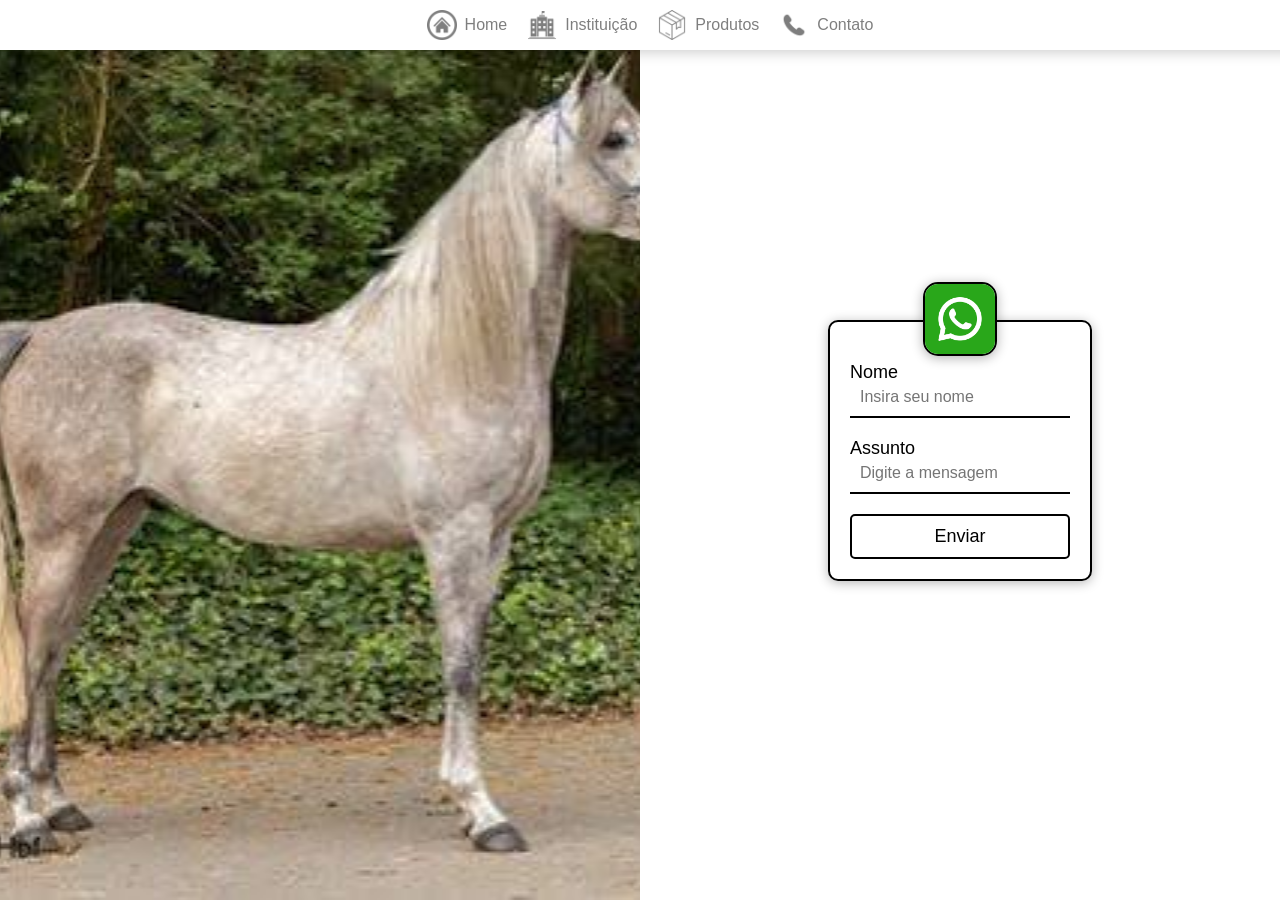
<file: Contact/index.html>
<!DOCTYPE html>
<html lang="en">
<head>
    <meta charset="UTF-8">
    <meta name="viewport" content="width=device-width, initial-scale=1.0">
    <title>Contact</title>
    <link rel="stylesheet" href="style.css">
</head>
<body>
     <nav>
        <a class="nav-item" href="../Home">
            <img class="icone-nav" src="../assets/icons/botao-home.png" alt="Home">
            <p>Home</p>
        </a>
        <a class="nav-item" href="../Institution">
            <img class="icone-nav" src="../assets/icons/instituição.png" alt="Home">
            <p>Instituição</p>
        </a>
        <a class="nav-item" href="../Products">
            <img class="icone-nav" src="../assets/icons/produtos.png" alt="Home">
            <p>
                Produtos
            </p>
        </a>
        <a class="nav-item" href="../Contact">
            <img class="icone-nav" src="../assets/icons/contatos.png" alt="Home">
            <p>Contato</p>
        </a>
    </nav>

    <div id="wrap-open" class="wrap-open" onclick="abrir()">
        <img src="../assets/icons/menu.png" alt="menu">
    </div>

    <div id="menu-mobile">
        <img onclick="fechar()" src="../assets/icons/fechar.png" alt="Fechar">
        <a href="../Home/">Home</a>
        <a href="../Institution/">Instituição</a>
        <a href="../Products/">Produtos</a>
        <a href="../Contact/">Contato</a>  
    </div>

    <section>
        <div class="img-div"></div>
        <div class="form-div">
            <div class="formulario">
                <img src="../assets/icons/zap.png" alt="Whatsapp">
                <div class="wrap-inputs">
                    <label for="nome">Nome</label>
                    <input type="text" id="nome" placeholder="Insira seu nome">
                </div>
    
                <div class="wrap-inputs">
                    <label for="assunto">Assunto</label>
                    <input type="text" id="assunto" placeholder="Digite a mensagem">
                </div>
    
                <button onclick="enviar()">Enviar</button>
            </div>
        </div>
    </section>

    <script src="script.js"></script>
</body>
</html>
</file>
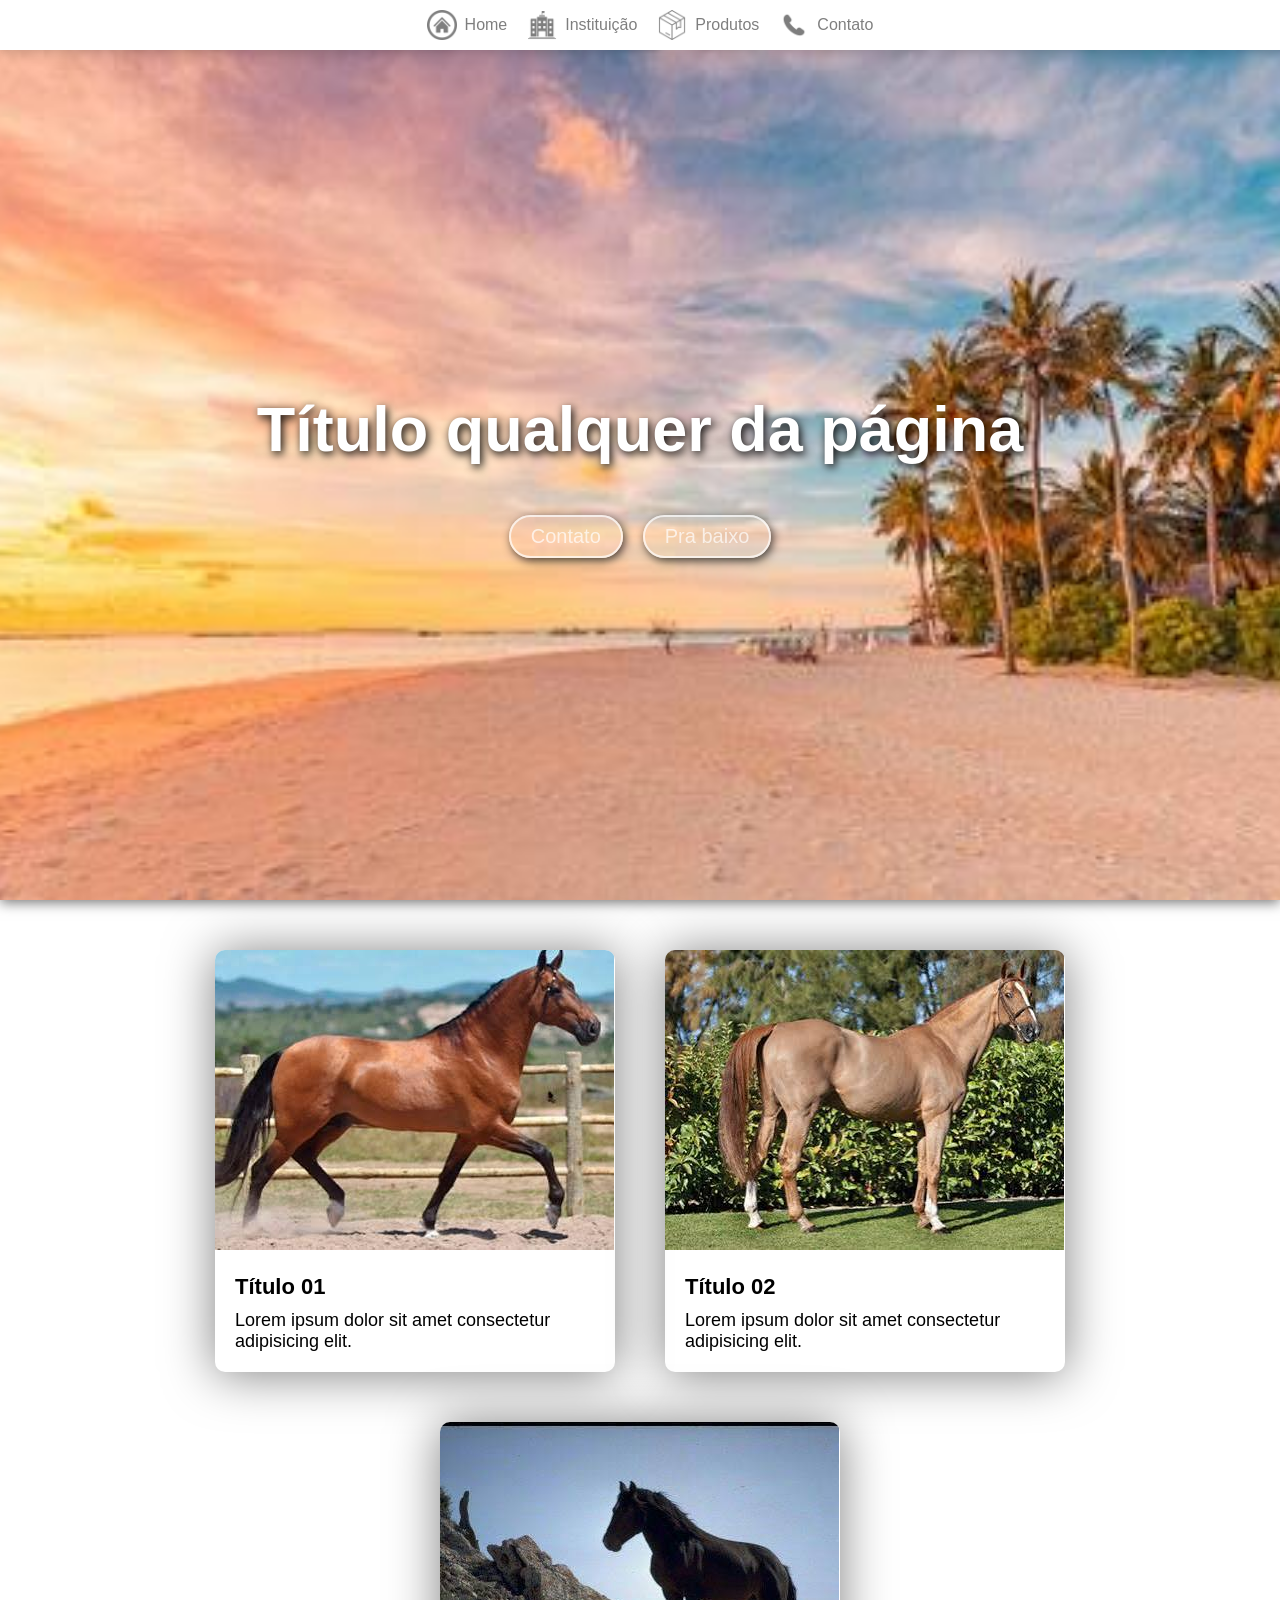
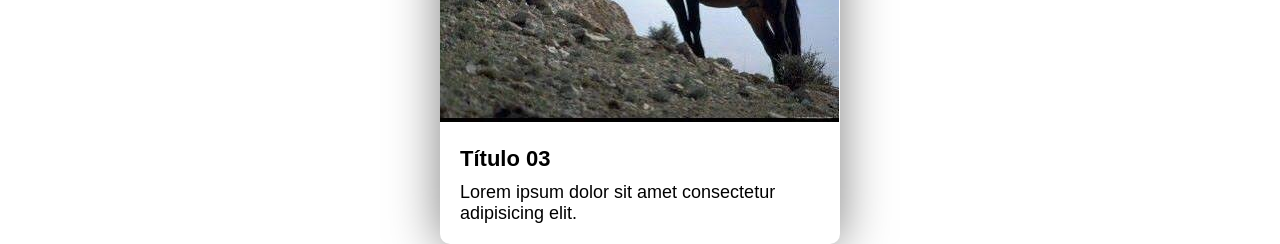
<file: Home/index.html>
<!DOCTYPE html>
<html lang="en">

<head>
    <meta charset="UTF-8">
    <meta name="viewport" content="width=device-width, initial-scale=1.0">
    <title>Site institucional</title>
    <link rel="stylesheet" href="style.css">
</head>

<body>
    <nav>
        <a class="nav-item" href="../Home">
            <img class="icone-nav" src="../assets/icons/botao-home.png" alt="Home">
            <p>Home</p>
        </a>
        <a class="nav-item" href="../Institution">
            <img class="icone-nav" src="../assets/icons/instituição.png" alt="Home">
            <p>Instituição</p>
        </a>
        <a class="nav-item" href="../Products">
            <img class="icone-nav" src="../assets/icons/produtos.png" alt="Home">
            <p>
                Produtos
            </p>
        </a>
        <a class="nav-item" href="../Contact">
            <img class="icone-nav" src="../assets/icons/contatos.png" alt="Home">
            <p>Contato</p>
        </a>
    </nav>

    <div id="wrap-open" class="wrap-open" onclick="abrir()">
        <img src="../assets/icons/menu.png" alt="menu">
    </div>

    <div id="menu-mobile">
        <img onclick="fechar()" src="../assets/icons/fechar.png" alt="Fechar">
        <a href="../Home/">Home</a>
        <a href="../Institution/">Instituição</a>
        <a href="../Products/">Produtos</a>
        <a href="../Contact/">Contato</a>
    </div>

    <section class="s1">
        <div class="wrap-divs">
            <div class="title-div">
                <h1>Título qualquer da página</h1>
            </div>
            <div class="wrap-btns">
                <button onclick="irParaContato()">Contato</button>
                <button onclick="praBaixo()">Pra baixo</button>
            </div>
        </div>
    </section>

    <section class="s2">
        <div class="card">
            <div class="wrap-img">
                <img src="../assets/images/card01.jpg" alt="Dog01">
            </div>
            <div class="wrap-texts">
                <h2>Título 01</h2>
                <p>Lorem ipsum dolor sit amet consectetur adipisicing elit.</p>
            </div>
        </div>
        <div class="card">
            <div class="wrap-img">
                <img src="../assets/images/card02.jpg" alt="Dog02">
            </div>
            <div class="wrap-texts">
                <h2>Título 02</h2>
                <p>Lorem ipsum dolor sit amet consectetur adipisicing elit.</p>
            </div>
        </div>
        <div class="card">
            <div class="wrap-img">
                <img src="../assets/images/card03.jpg" alt="Dog03">
            </div>
            <div class="wrap-texts">
                <h2>Título 03</h2>
                <p>Lorem ipsum dolor sit amet consectetur adipisicing elit.</p>
            </div>
        </div>
    </section>

    <script src="script.js"></script>
</body>

</html>
</file>
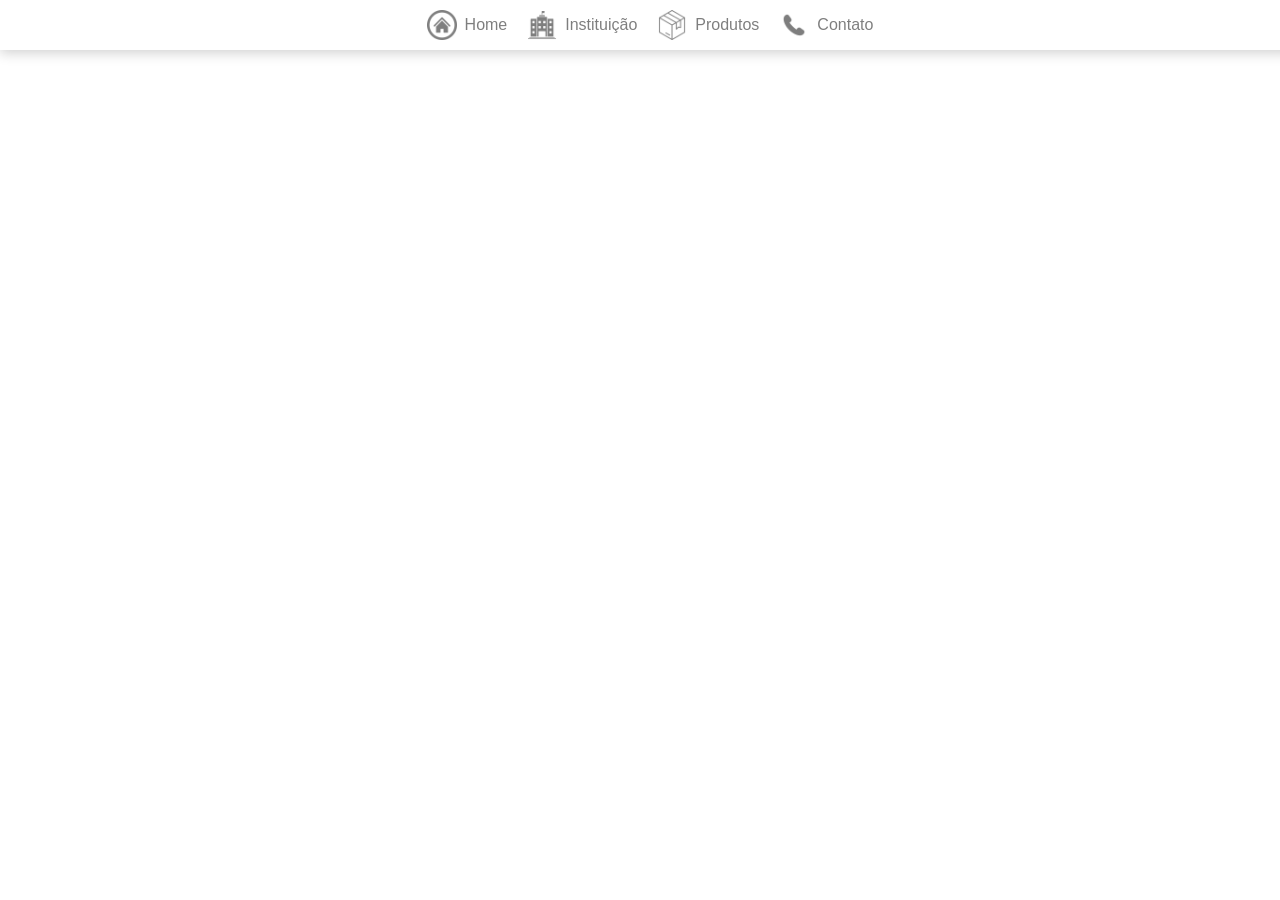
<file: Institution/index.html>
<!DOCTYPE html>
<html lang="en">
<head>
    <meta charset="UTF-8">
    <meta name="viewport" content="width=device-width, initial-scale=1.0">
    <title>Instituição</title>
    <link rel="stylesheet" href="style.css">
</head>
<body>
       <nav>
        <a class="nav-item" href="../Home">
            <img class="icone-nav" src="../assets/icons/botao-home.png" alt="Home">
            <p>Home</p>
        </a>
        <a class="nav-item" href="../Institution">
            <img class="icone-nav" src="../assets/icons/instituição.png" alt="Home">
            <p>Instituição</p>
        </a>
        <a class="nav-item" href="../Products">
            <img class="icone-nav" src="../assets/icons/produtos.png" alt="Home">
            <p>
                Produtos
            </p>
        </a>
        <a class="nav-item" href="../Contact">
            <img class="icone-nav" src="../assets/icons/contatos.png" alt="Home">
            <p>Contato</p>
        </a>
    </nav>

    <div id="wrap-open" class="wrap-open" onclick="abrir()">
        <img src="../assets/icons/menu.png" alt="menu">
    </div>

    <div id="menu-mobile">
        <img onclick="fechar()" src="../assets/icons/fechar.png" alt="Fechar">
        <a href="../Home/">Home</a>
        <a href="../Institution/">Instituição</a>
        <a href="../Products/">Produtos</a>
        <a href="../Contact/">Contato</a>   
    </div>

    <script src="script.js"></script>
</body>
</html>
</file>
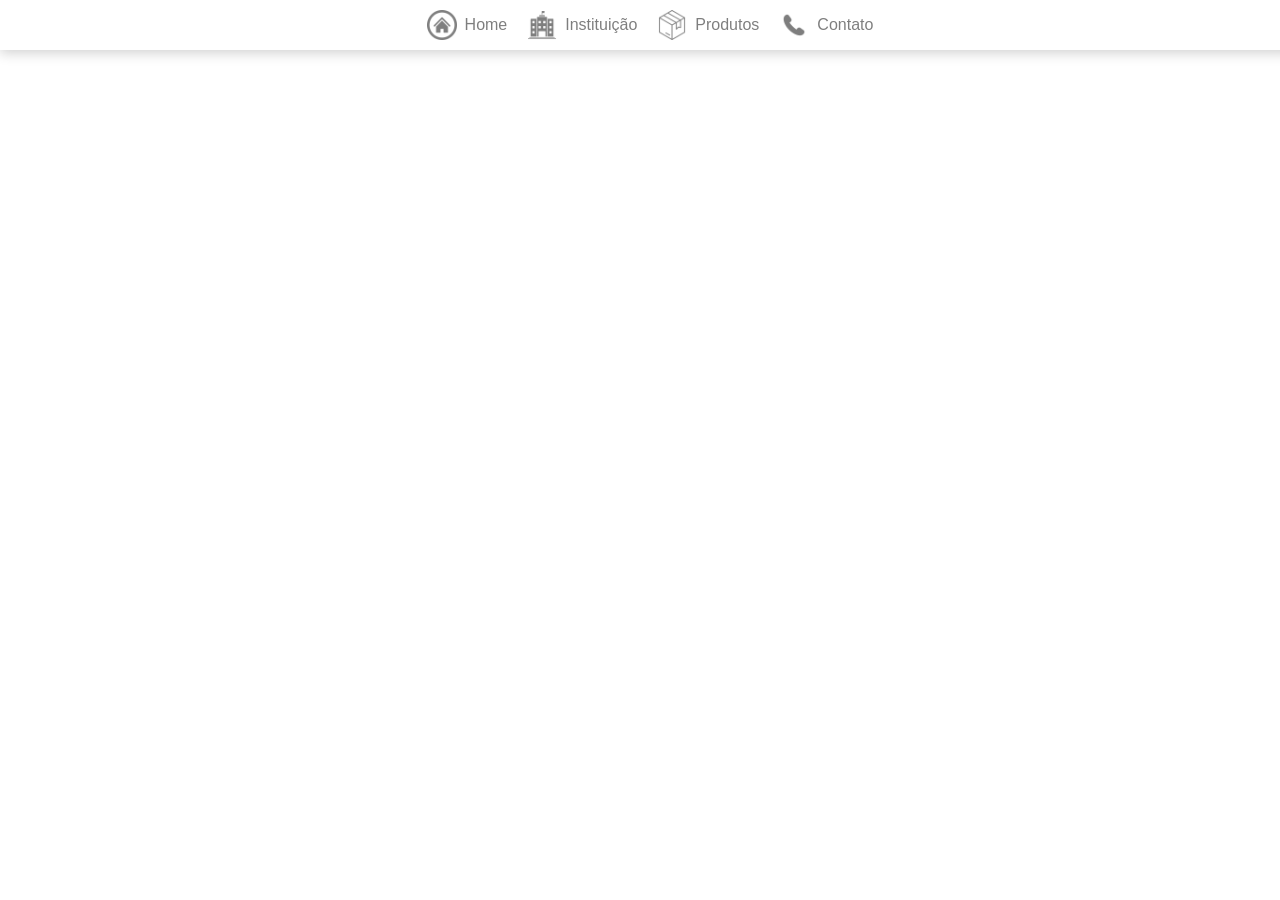
<file: Products/index.html>
<!DOCTYPE html>
<html lang="en">
<head>
    <meta charset="UTF-8">
    <meta name="viewport" content="width=device-width, initial-scale=1.0">
    <title>Produtos</title>
    <link rel="stylesheet" href="style.css">
</head>
<body>
       <nav>
        <a class="nav-item" href="../Home">
            <img class="icone-nav" src="../assets/icons/botao-home.png" alt="Home">
            <p>Home</p>
        </a>
        <a class="nav-item" href="../Institution">
            <img class="icone-nav" src="../assets/icons/instituição.png" alt="Home">
            <p>Instituição</p>
        </a>
        <a class="nav-item" href="../Products">
            <img class="icone-nav" src="../assets/icons/produtos.png" alt="Home">
            <p>
                Produtos
            </p>
        </a>
        <a class="nav-item" href="../Contact">
            <img class="icone-nav" src="../assets/icons/contatos.png" alt="Home">
            <p>Contato</p>
        </a>
    </nav>

    <div id="wrap-open" class="wrap-open" onclick="abrir()">
        <img src="../assets/icons/menu.png" alt="menu">
    </div>

    <div id="menu-mobile">
        <img onclick="fechar()" src="../assets/icons/fechar.png" alt="Fechar">
        <a href="../Home/">Home</a>
        <a href="../Institution/">Instituição</a>
        <a href="../Products/">Produtos</a>
        <a href="../Contact/">Contato</a>    
    </div>

    <script src="script.js"></script>
</body>
</html>
</file>
<file: Contact/style.css>
* {
    padding: 0;
    margin: 0;
}

nav {
    display: flex;
    justify-content: center;
    gap: 20px;
    box-shadow: 0px 3px 12px #00000030;
    padding: 10px;
    position: fixed;
    width: 100%;
    background-color: #ffffff;
}

.nav-item {
    display: flex;
    align-items: center;
    justify-content: center;
    text-decoration: none;
    color: black;
    gap: 8px;
    opacity: 0.5;
    transition: all 200ms ease-in-out;
}

.nav-item:hover {
    opacity: 1;
}

.icone-nav {
    width: 30px;
    height: auto;
}

.nav-item p {
    font-size: 16px;
    font-family: Arial, Helvetica, sans-serif;
}

.wrap-open, .wrap-open img {
    display: none;
}

#menu-mobile, #menu-mobile img{
    display: none;
}

section{
    height: 100vh;
    display: flex;
    align-items: center;
    justify-content: center;
}

.img-div{
    background-image: url('../assets/images/zap.jpg');
    background-position: center;
    background-repeat: no-repeat;
    background-size: cover;
    height: 100vh;
    width: 50vw;
}
.form-div{
    display: flex;
    align-items: center;
    justify-content: center;
    height: 100vh;
    width: 50vw;

}
.formulario{
    border: 2px solid black;
    padding: 20px;
    border-radius: 10px;
    box-shadow: 0px 2px 12px #00000049;
    position: relative;
}

.wrap-inputs{
    display: flex;
    flex-direction: column;
}

label{
    font-family: Arial, Helvetica, sans-serif;
    font-size: 18px;
    margin-top: 20px;
    margin-bottom: -5px;
}

input{
    padding: 10px;
    outline: none;
    border: none;
    border-bottom: 2px solid black;
    font-size: 16px;
}

button{
    padding: 10px;
    margin-top: 20px;
    width: 100%;
    background: none;
    border: 2px solid black;
    border-radius: 5px;
    transition: all 200ms ease-in-out;
    font-size: 18px;
}

button:hover{
    cursor: pointer;
    color: white;
    background: black;
}

.formulario img{
    width: 70px;
    position: absolute;
    left: 50%;
    margin-top: 10px;
    transform: translate(-50%);
    top: -50px;
    border: 2px solid black;
    border-radius: 15px;
    box-shadow: 0px 2px 12px rgba(0, 0, 0, 0.313);
}

@media (width <= 1000px) {
    nav {
        display: none;
    }
   .img-div{
    display: none;
   }
    .wrap-open {
        display: flex;
        background-color: #ffffff;
        opacity: 0.5;
        width: 50px;
        height: 50px;
        position: absolute;
        right: 10px;
        top: 10px;
        align-items: center;
        justify-content: center;
        border-radius: 5px;
        transition: all 200ms ease-in-out;
    }
    .wrap-open:hover{
          opacity: 1;
          cursor: pointer;
    }
    .wrap-open img {
        display: flex;
        width: 35px;
    }
    #menu-mobile{
        display: none;
        align-items: center;
        justify-content: center;
        flex-direction: column;
        gap: 20px;
        font-size: 32px;
        height: 100vh;
        animation: deCima 1s ease-in-out;
    }
    #menu-mobile a{
        text-decoration: none;
        font-family: Arial, Helvetica, sans-serif;
        color: black;
        opacity: 0.5;
        transition: all 200ms ease-in-out;
    }

    #menu-mobile a:hover{
        opacity: 1;
        font-weight: bold;
    }

    #menu-mobile img{
        display: block;
        width: 35px;
        position: absolute;
        top: 18px;
        right: 18px;
        opacity: 0.5;
        transition: all 200ms ease-in-out;
    }
    #menu-mobile img:hover{
        cursor: pointer;
        opacity: 1;
    }
}

@keyframes deCima {
    0%{
        transform: translateY(-100%);
        opacity: 0;
        height: 0vh;
    }
    50%{
        opacity: 0;
    }
}
</file>
<file: Home/style.css>
* {
    padding: 0;
    margin: 0;
}

nav {
    display: flex;
    justify-content: center;
    gap: 20px;
    box-shadow: 0px 3px 12px #00000030;
    padding: 10px;
    position: fixed;
    width: 100%;
    background-color: #ffffff;
    z-index: 999;
}

.nav-item {
    display: flex;
    align-items: center;
    justify-content: center;
    text-decoration: none;
    color: black;
    gap: 8px;
    opacity: 0.5;
    transition: all 200ms ease-in-out;
}

.nav-item:hover {
    opacity: 1;
}

.icone-nav {
    width: 30px;
    height: auto;
}

.nav-item p {
    font-size: 16px;
    font-family: Arial, Helvetica, sans-serif;
}

.s1 {
    background-image: url('../assets/images/bg.jpg');
    background-position: center;
    background-repeat: no-repeat;
    background-size: cover;
    background-attachment: fixed;
    height: 100vh;
    box-shadow: 0px 3px 12px #00000085;
    display: flex;
    align-items: center;
    justify-content: center;
}

.wrap-divs {
    padding: 20px;
}

.title-div {
    color: white;
    font-family: Arial, Helvetica, sans-serif;
    font-size: 42px;
    padding: 50px;
    text-shadow: 2px 3px 10px black;
}

.wrap-btns {
    display: flex;
    justify-content: center;
    gap: 20px;
}

.wrap-btns button {
    padding: 8px 20px 8px 20px;
    border-radius: 999px;
    border: none;
    border: 2px solid white;
    background: none;
    color: white;
    font-size: 20px;
    font-family: Arial, Helvetica, sans-serif;
    box-shadow: 2px 3px 10px black;
    opacity: 0.7;
    transition: all 400ms ease-in-out;
}

.wrap-btns button:hover {
    cursor: pointer;
    opacity: 1;
    border: 2px solid #51daf3;
    box-shadow: 2px 3px 10px white;
    color: #51daf3;
    transform: scale(1.1);
}

.s2 {
    height: 80vh;
    display: flex;
    align-items: center;
    justify-content: center;
    flex-wrap: wrap;
    gap: 50px;
    padding: 50px;
}

.wrap-open,
.wrap-open img {
    display: none;
}

#menu-mobile,
#menu-mobile img {
    display: none;
}

.card{
    box-shadow: 0px 2px 50px #00000080;
    border-radius: 10px;
    width: 400px;
    transition: all 200ms ease-in-out;
}
.card:hover{
    transform: translateY(10px);
    box-shadow: 3px 5px 10px #00000080;
}
.wrap-img{
    overflow: hidden;
    border-top-left-radius:10px;
    border-top-right-radius: 10px;
}
.wrap-texts{
    padding: 20px;
    font-family: Arial, Helvetica, sans-serif;
}
.wrap-texts h2{
    font-size: 22px;
    font-weight: bold;
    margin-bottom: 10px;
}
.wrap-texts p{
    font-size: 18px;
}



@media (width <=1000px) {
    nav {
        display: none;
    }

    .wrap-open {
        display: flex;
        background-color: #ffffff;
        opacity: 0.5;
        width: 50px;
        height: 50px;
        position: absolute;
        right: 10px;
        top: 10px;
        align-items: center;
        justify-content: center;
        border-radius: 5px;
        transition: all 200ms ease-in-out;
    }

    .wrap-open:hover {
        opacity: 1;
        cursor: pointer;
    }

    .wrap-open img {
        display: flex;
        width: 35px;
    }

    #menu-mobile {
        display: none;
        align-items: center;
        justify-content: center;
        flex-direction: column;
        gap: 20px;
        font-size: 32px;
        height: 100vh;
        animation: deCima 1s ease-in-out;
    }

    #menu-mobile a {
        text-decoration: none;
        font-family: Arial, Helvetica, sans-serif;
        color: black;
        opacity: 0.5;
        transition: all 200ms ease-in-out;
    }

    #menu-mobile a:hover {
        opacity: 1;
        font-weight: bold;
    }

    #menu-mobile img {
        display: block;
        width: 35px;
        position: absolute;
        top: 18px;
        right: 18px;
        opacity: 0.5;
        transition: all 200ms ease-in-out;
    }

    #menu-mobile img:hover {
        cursor: pointer;
        opacity: 1;
    }

    .title-div {
        font-size: 28px;
        padding: 20px;
    }
}

@keyframes deCima {
    0% {
        transform: translateY(-100%);
        opacity: 0;
        height: 0vh;
    }

    50% {
        opacity: 0;
    }
}
</file>
<file: Institution/style.css>
* {
    padding: 0;
    margin: 0;
}

nav {
    display: flex;
    justify-content: center;
    gap: 20px;
    box-shadow: 0px 3px 12px #00000030;
    padding: 10px;
    position: fixed;
    width: 100%;
    background-color: #ffffff;
}

.nav-item {
    display: flex;
    align-items: center;
    justify-content: center;
    text-decoration: none;
    color: black;
    gap: 8px;
    opacity: 0.5;
    transition: all 200ms ease-in-out;
}

.nav-item:hover {
    opacity: 1;
}

.icone-nav {
    width: 30px;
    height: auto;
}

.nav-item p {
    font-size: 16px;
    font-family: Arial, Helvetica, sans-serif;
}

.s1 {
    background-image: url('../assets/images/bg.jpg');
    background-position: center;
    background-repeat: no-repeat;
    background-size: cover;
    background-attachment: fixed;
    height: 100vh;
    box-shadow: 0px 3px 12px #00000085;
}

.s2 {
    height: 100vh;
}

.wrap-open, .wrap-open img {
    display: none;
}

#menu-mobile, #menu-mobile img{
    display: none;
}

@media (width <= 1000px) {
    nav {
        display: none;
    }
    .wrap-open {
        display: flex;
        background-color: #ffffff;
        opacity: 0.5;
        width: 50px;
        height: 50px;
        position: absolute;
        right: 10px;
        top: 10px;
        align-items: center;
        justify-content: center;
        border-radius: 5px;
        transition: all 200ms ease-in-out;
    }
    .wrap-open:hover{
          opacity: 1;
          cursor: pointer;
    }
    .wrap-open img {
        display: flex;
        width: 35px;
    }
    #menu-mobile{
        display: none;
        align-items: center;
        justify-content: center;
        flex-direction: column;
        gap: 20px;
        font-size: 32px;
        height: 100vh;
        animation: deCima 1s ease-in-out;
    }
    #menu-mobile a{
        text-decoration: none;
        font-family: Arial, Helvetica, sans-serif;
        color: black;
        opacity: 0.5;
        transition: all 200ms ease-in-out;
    }

    #menu-mobile a:hover{
        opacity: 1;
        font-weight: bold;
    }

    #menu-mobile img{
        display: block;
        width: 35px;
        position: absolute;
        top: 18px;
        right: 18px;
        opacity: 0.5;
        transition: all 200ms ease-in-out;
    }
    #menu-mobile img:hover{
        cursor: pointer;
        opacity: 1;
    }
}

@keyframes deCima {
    0%{
        transform: translateY(-100%);
        opacity: 0;
        height: 0vh;
    }
    50%{
        opacity: 0;
    }
}
</file>
<file: Products/style.css>
* {
    padding: 0;
    margin: 0;
}

nav {
    display: flex;
    justify-content: center;
    gap: 20px;
    box-shadow: 0px 3px 12px #00000030;
    padding: 10px;
    position: fixed;
    width: 100%;
    background-color: #ffffff;
}

.nav-item {
    display: flex;
    align-items: center;
    justify-content: center;
    text-decoration: none;
    color: black;
    gap: 8px;
    opacity: 0.5;
    transition: all 200ms ease-in-out;
}

.nav-item:hover {
    opacity: 1;
}

.icone-nav {
    width: 30px;
    height: auto;
}

.nav-item p {
    font-size: 16px;
    font-family: Arial, Helvetica, sans-serif;
}

.s1 {
    background-image: url('../assets/images/bg.jpg');
    background-position: center;
    background-repeat: no-repeat;
    background-size: cover;
    background-attachment: fixed;
    height: 100vh;
    box-shadow: 0px 3px 12px #00000085;
}

.s2 {
    height: 100vh;
}

.wrap-open, .wrap-open img {
    display: none;
}

#menu-mobile, #menu-mobile img{
    display: none;
}

@media (width <= 1000px) {
    nav {
        display: none;
    }
    .wrap-open {
        display: flex;
        background-color: #ffffff;
        opacity: 0.5;
        width: 50px;
        height: 50px;
        position: absolute;
        right: 10px;
        top: 10px;
        align-items: center;
        justify-content: center;
        border-radius: 5px;
        transition: all 200ms ease-in-out;
    }
    .wrap-open:hover{
          opacity: 1;
          cursor: pointer;
    }
    .wrap-open img {
        display: flex;
        width: 35px;
    }
    #menu-mobile{
        display: none;
        align-items: center;
        justify-content: center;
        flex-direction: column;
        gap: 20px;
        font-size: 32px;
        height: 100vh;
        animation: deCima 1s ease-in-out;
    }
    #menu-mobile a{
        text-decoration: none;
        font-family: Arial, Helvetica, sans-serif;
        color: black;
        opacity: 0.5;
        transition: all 200ms ease-in-out;
    }

    #menu-mobile a:hover{
        opacity: 1;
        font-weight: bold;
    }

    #menu-mobile img{
        display: block;
        width: 35px;
        position: absolute;
        top: 18px;
        right: 18px;
        opacity: 0.5;
        transition: all 200ms ease-in-out;
    }
    #menu-mobile img:hover{
        cursor: pointer;
        opacity: 1;
    }
}

@keyframes deCima {
    0%{
        transform: translateY(-100%);
        opacity: 0;
        height: 0vh;
    }
    50%{
        opacity: 0;
    }
}
</file>
